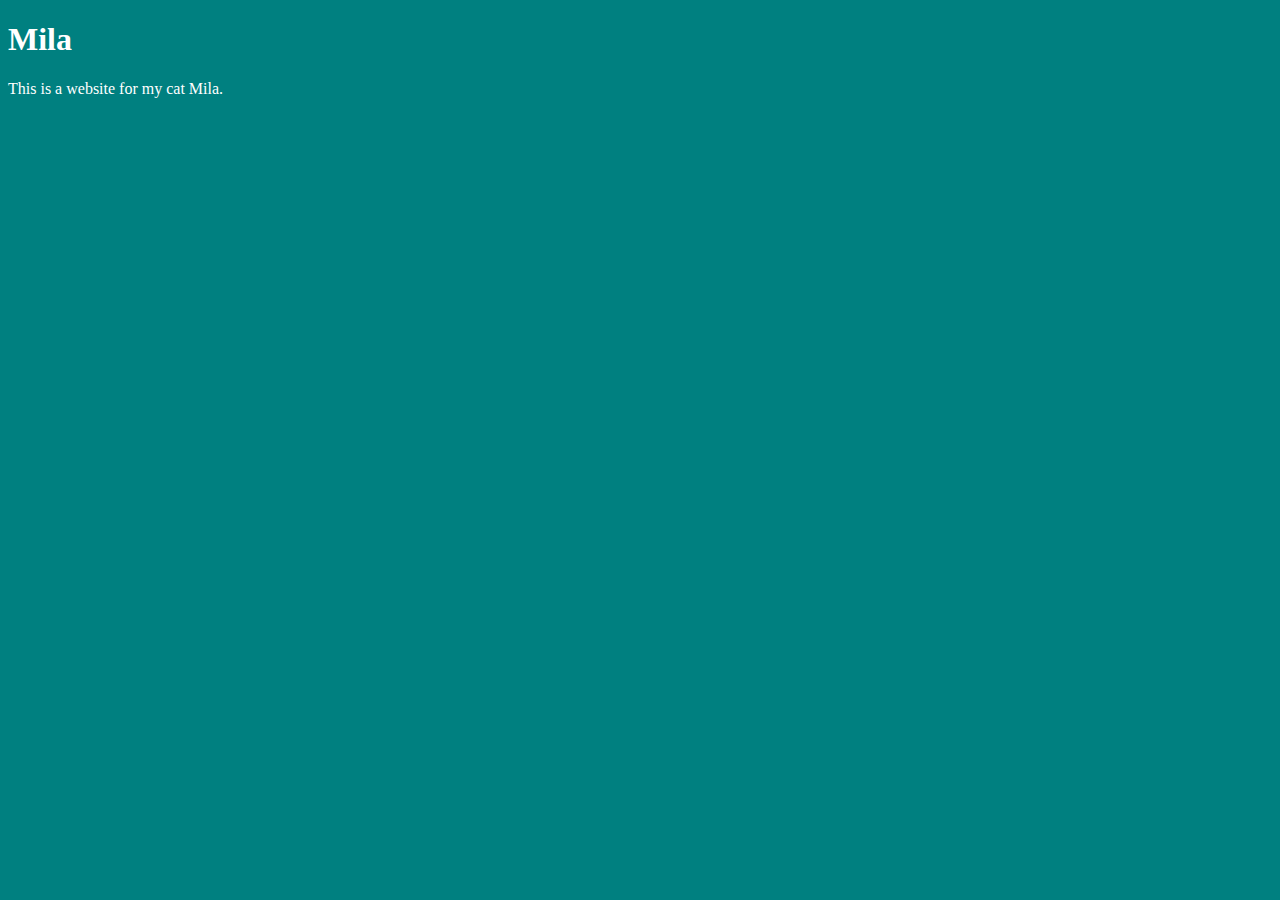
<file: unit_1/index.html>
<!DOCTYPE html>

<html>
    <head>
        <title>Mila</title>
        <link rel="stylesheet" type="text/css" href="css/style.css">
    </head>
    <body>
        <h1>Mila</h1>
        <p>This is a website for my cat Mila.</p>
    </body>
</html>
</file>
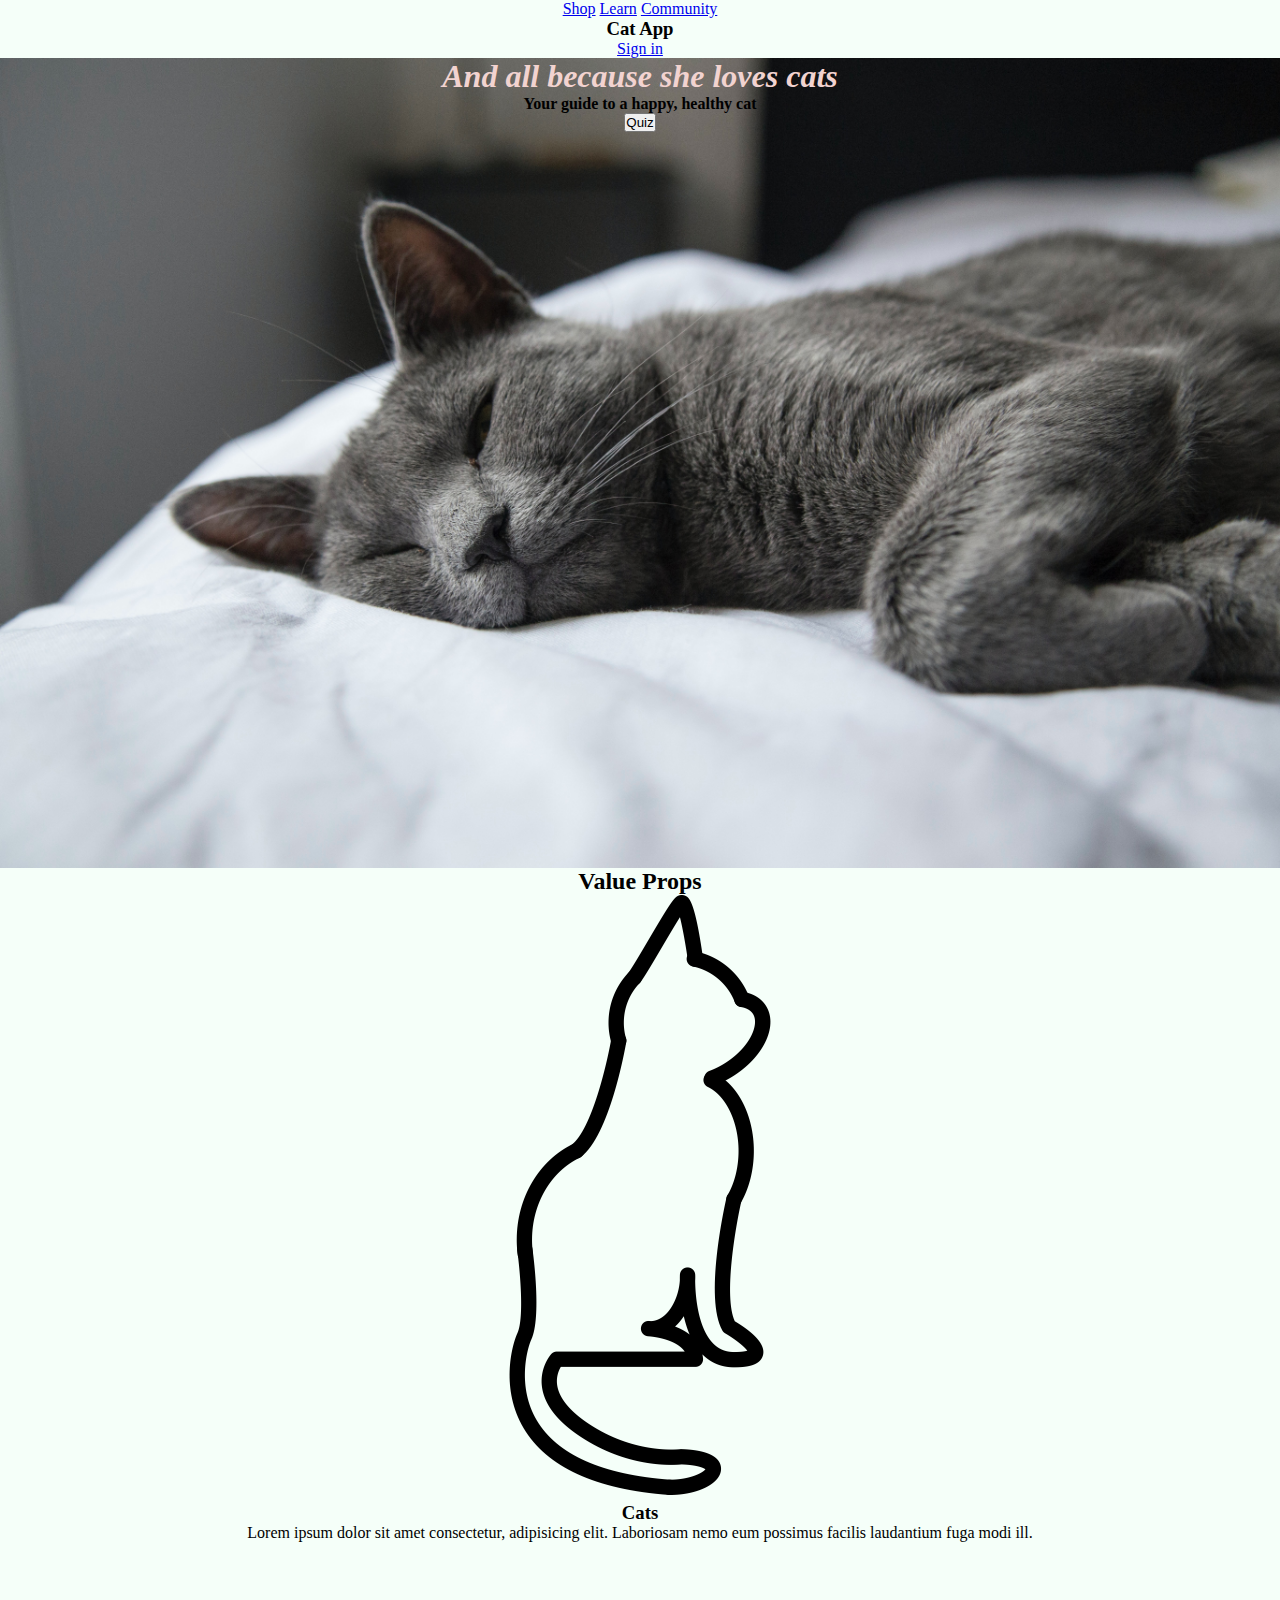
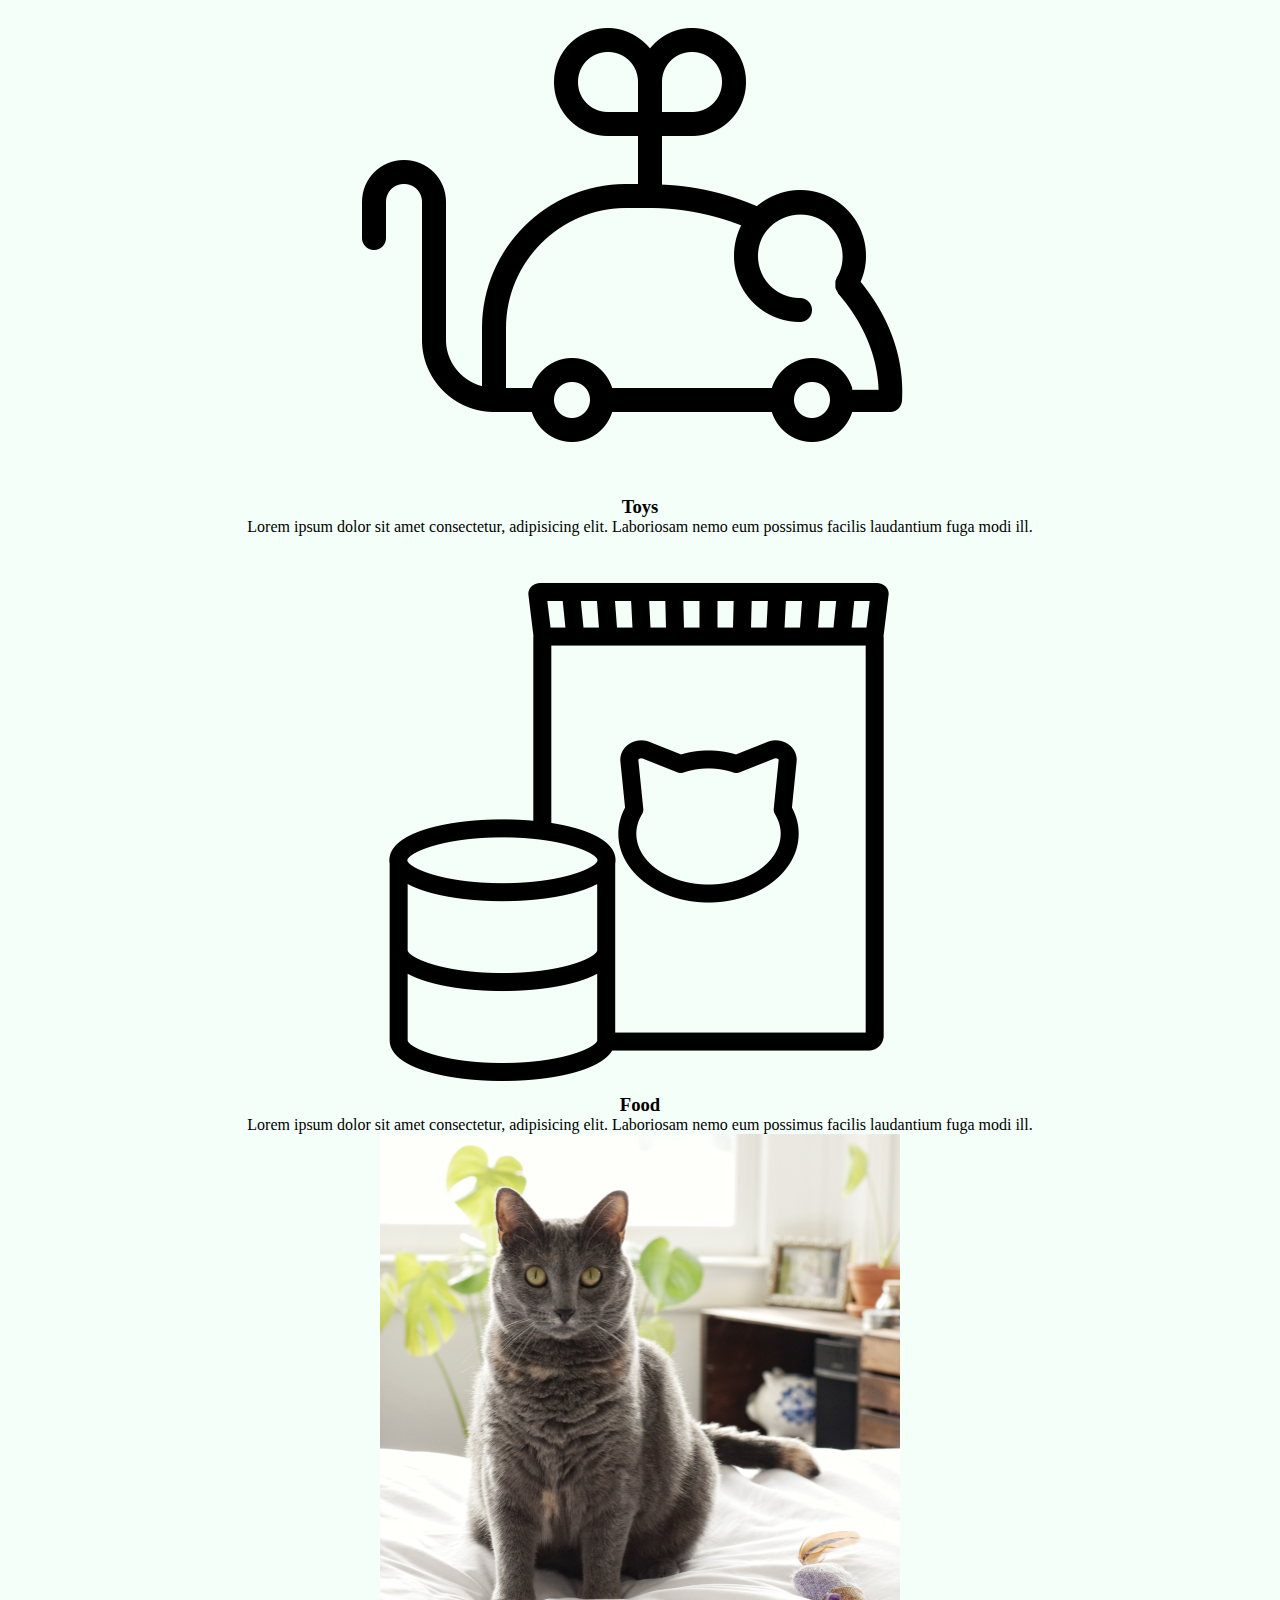
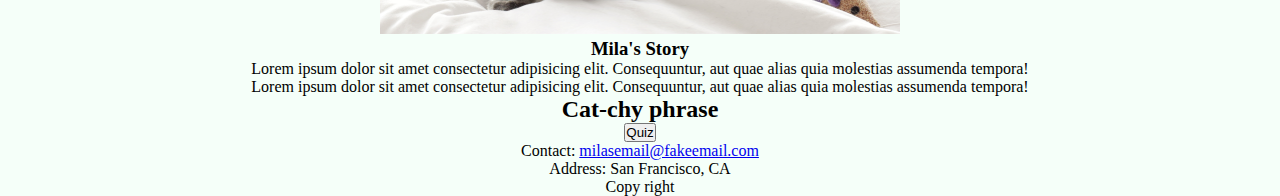
<file: unit_3/index.html>
<!DOCTYPE html>
<html>
    <head>
       <title>Cat App</title> 
       <link rel="stylesheet" type="text/css" href="css/style.css">
    </head>
    <body>
       <a href="#">Shop</a>
       <a href="#">Learn</a>
       <a href="#">Community</a>

        <h3>Cat App</h3>

        <a href="#">Sign in</a>

        <div class="hero">
            <h1 id="slogan">And all because she loves cats</h1>
            <h4>Your guide to a happy, healthy cat</h4>
            <button onclick="#">Quiz</button>
        </div>

        <section>
            <h2>Value Props</h2>
            <div>
                <img src="images/cat.png" alt="Cat Graphic" title="Cat">
                <h3>Cats</h3>
                <p>Lorem ipsum dolor sit amet consectetur, adipisicing elit. Laboriosam nemo eum possimus facilis laudantium fuga modi ill.</p>
            </div>
            <div>
                <img src="images/mouse.png" alt="Mouse Graphic" title="Mouse Toy">
                <h3>Toys</h3>
                <p>Lorem ipsum dolor sit amet consectetur, adipisicing elit. Laboriosam nemo eum possimus facilis laudantium fuga modi ill.</p>
            </div>
            <div>
                <img src="images/food.png" alt="Pet Food Graphic" title="Pet Food">
                <h3>Food</h3>
                <p>Lorem ipsum dolor sit amet consectetur, adipisicing elit. Laboriosam nemo eum possimus facilis laudantium fuga modi ill.</p>
            </div>
        </section>

        <section>
            <img src="images/mila.jpg" alt="Picture of Mila" Title="Mila the Cat" id="mila">

        <h3>Mila's Story</h3>
        <ul>
            <li>Lorem ipsum dolor sit amet consectetur adipisicing elit. Consequuntur, aut quae alias quia molestias assumenda tempora!</li>
            <li>Lorem ipsum dolor sit amet consectetur adipisicing elit. Consequuntur, aut quae alias quia molestias assumenda tempora!</li>
        </ul>
        </section>

        <h2>Cat-chy phrase</h2>
        <button onclick="#">Quiz</button>
            
        <footer>
            <p>Contact: <a href="mailto:milasemail@fakeemail.com">milasemail@fakeemail.com</a></p>
            <p>Address: San Francisco, CA</p>
            <p>Copy right</p>
        </footer>
    </body>
</html>
</file>
<file: unit_1/css/style.css>
body {
    background-color: teal
}

h1, p {
    color: white
}
</file>
<file: unit_3/css/style.css>
* {
    padding: 0;
    margin: 0;
}

.hero {
    background-image: url("../images/mila_hero.jpg");
    background-size: cover;
    background-position: center center;
    min-height: 90vh;
    text-align: center;
}

body {
    background-color: #F5FFF9;
    text-align: center;
}

h1 {
    color: #F2D3D0;
}

#slogan {
    font-style: italic;
}

#mila {
    max-height: 500px;
}
</file>
